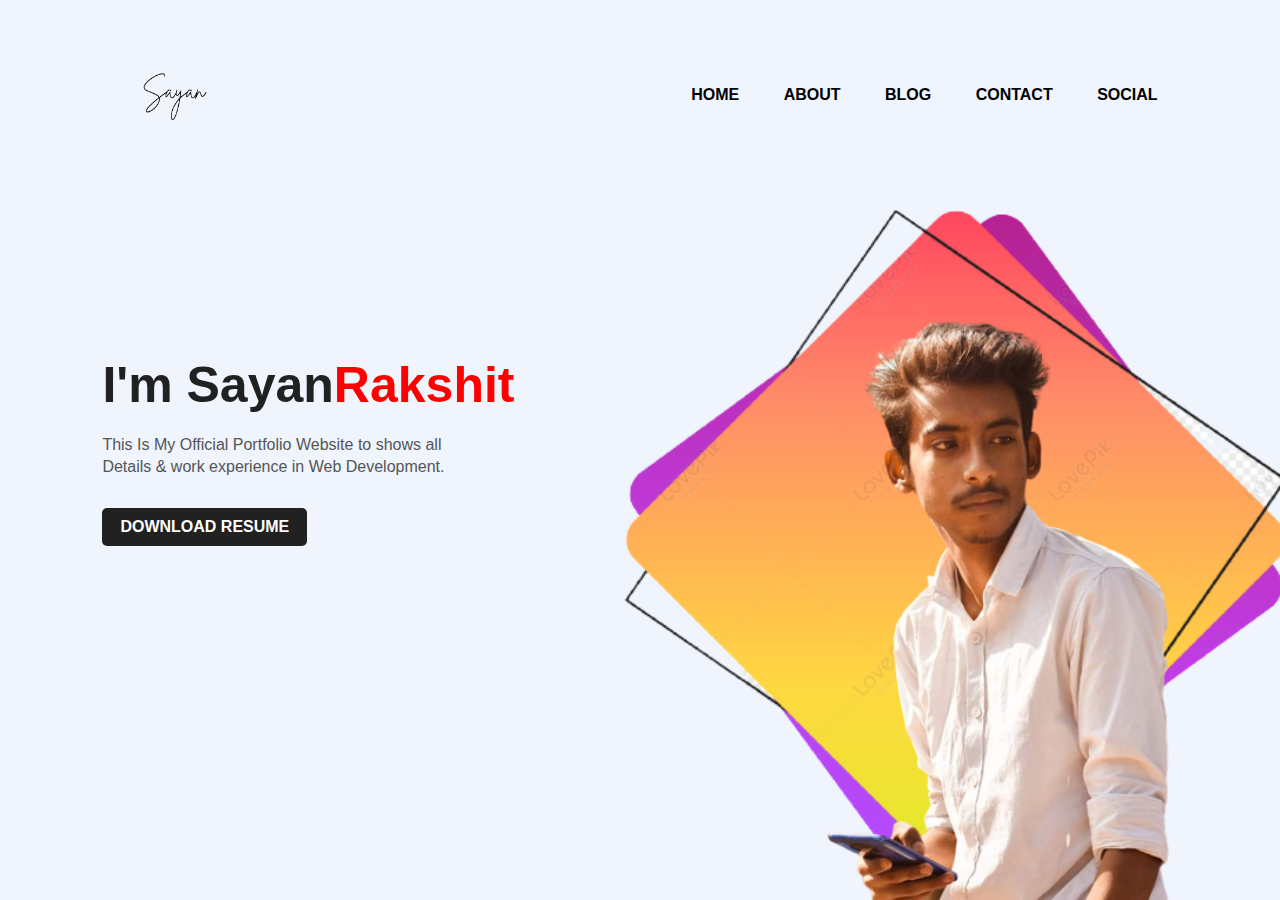
<file: index.html>
<!DOCTYPE html>
<html lang="en">
<head>
    <meta charset="UTF-8">
    <meta http-equiv="X-UA-Compatible" content="IE=edge">
    <meta name="viewport" content="width=device-width, initial-scale=1.0">
    <title>My Portfolio</title>
    <link rel="stylesheet" type="text/css" href="skr.css">
</head>
<body>
    <div class="hero">

        <nav>
            <img src="3.png" class="logo">
            <ul>
                <li><a href="#">HOME</a></li>
                <li><a href="new 1.html">ABOUT</a></li>
                <li><a href="#">BLOG</a></li>
                <li><a href="#">CONTACT</a></li>
                <li><a href="#">SOCIAL</a></li>
            </ul>
        </nav>
        <div class="detail">
            <h1>I'm Sayan<span>Rakshit</span></h1>
            <p>This Is My Official Portfolio Website to shows all
                <br>Details & work experience in Web Development.
            </p>
            <a href="resume.pdf" target="_blank">DOWNLOAD RESUME</a>
        </div>
        <div class="images">
            <img src="B.png" class="shape">
            <img src="A.png" class="Mine">
          
        </div>
    </div>
</body>
</html>
</file>
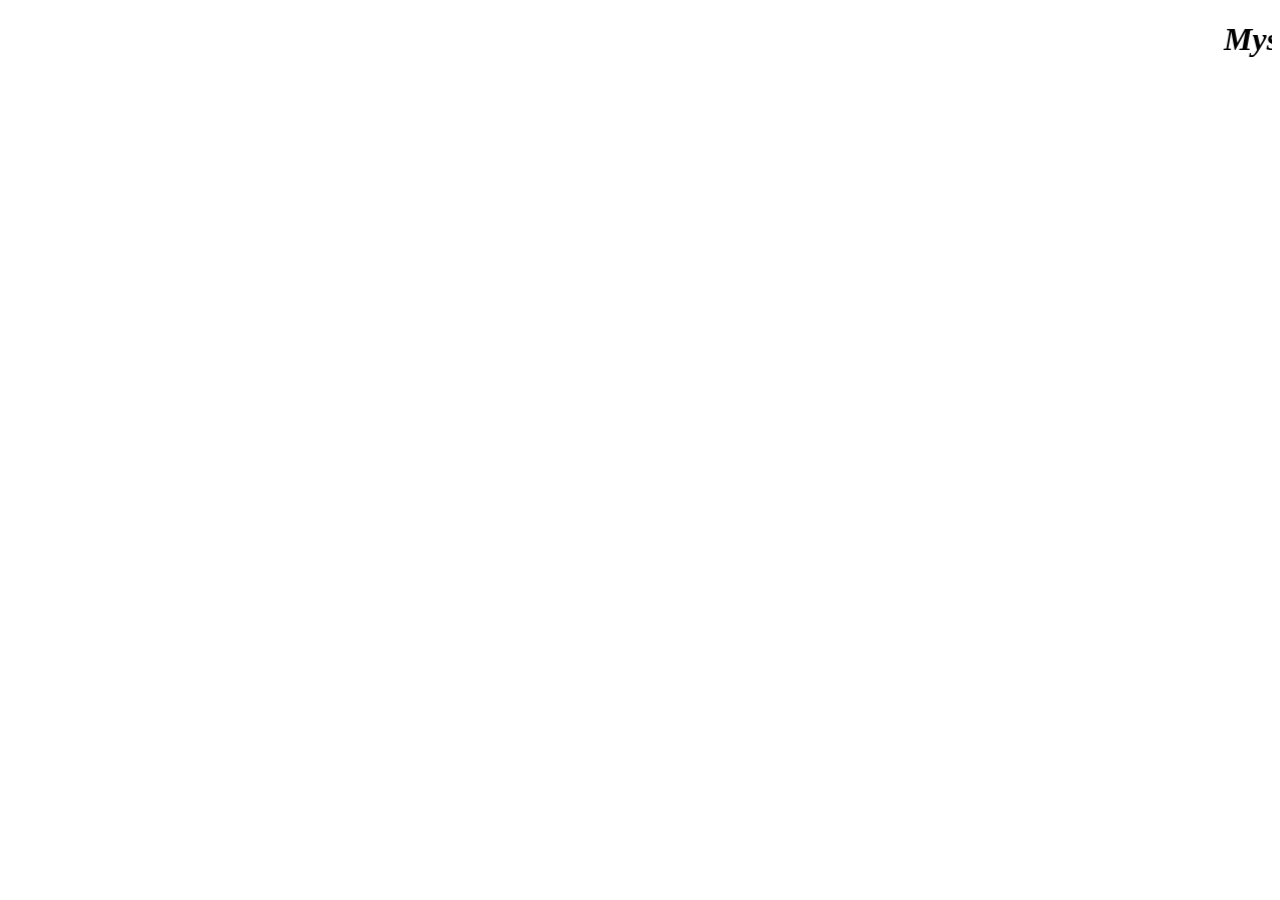
<file: new 1.html>
<!DOCTYPE html>
<html lang="en">
<head>
    <i><h1><marquee>Myself Sayan Kumar Rakshit. I'm from West Bengal (ASANSOL). I compleated my schooling from DAV PUBLIC SCHOOL, HCL RUPNARAYANPUR. After that i have also compleated ITI from GOVERNMENT ITI RUPNARAYANPUR on ICTSM (Information Communication Technology & System Maintenance).</i></h1></marquee>
</head>
<body>
</file>
<file: skr.css>
*{
    margin: 0;
    padding: 0;
    font-family: sans-serif; 
}
.hero{
    position: relative;
    width: 100%;
    height: 100vh;
    background: #eff4fd;   
}
nav{
    display: flex;
    width: 84%;
    margin: auto;
    padding: 20px 0;
    align-items: center;
    justify-content:space-between;
}
.logo{
    width: 150px;
    height: 150px;
    border-radius:50%;
    object-fit: cover;
    align-items: left;
}
nav ul li{
    display: inline-block;
    list-style: none;
    margin: 5px  20px;
}
nav ul li a{
    text-decoration: none;
    color: #000;
    font-weight: bold;
}
nav ul li a:hover{
    color:#ff0000;
}
.detail{
    margin-left: 8%;
    margin-top: 13%;
}
.detail h1{
    font-size: 50px;
    color: #212121;
    margin-bottom: 20px;
}
span{
    color: red;
}
.detail p{
    color: #555;
    line-height: 22px;
}
.detail a{
    background: #212121;
    padding: 10px 18px;
    text-decoration: none;
    font-weight: bold;
    color: #fff;
    display: inline-block;
    margin: 30px 0;
    border-radius: 5px;
}

.images{
    width: 35%;
    height: 80%;
    position: absolute;
    bottom: 0;
    right: 100px;
}
.images img{
    height: 100%;
    position: absolute;
    left: 50%;
    bottom: 0;
    transform: translateX(-50%);
    transition: bottom 1s, left 1s;
}
.images:hover .shape{
    bottom: 45px;
}
.images:hover .Mine{
    left: 45%;
    
}
</file>
